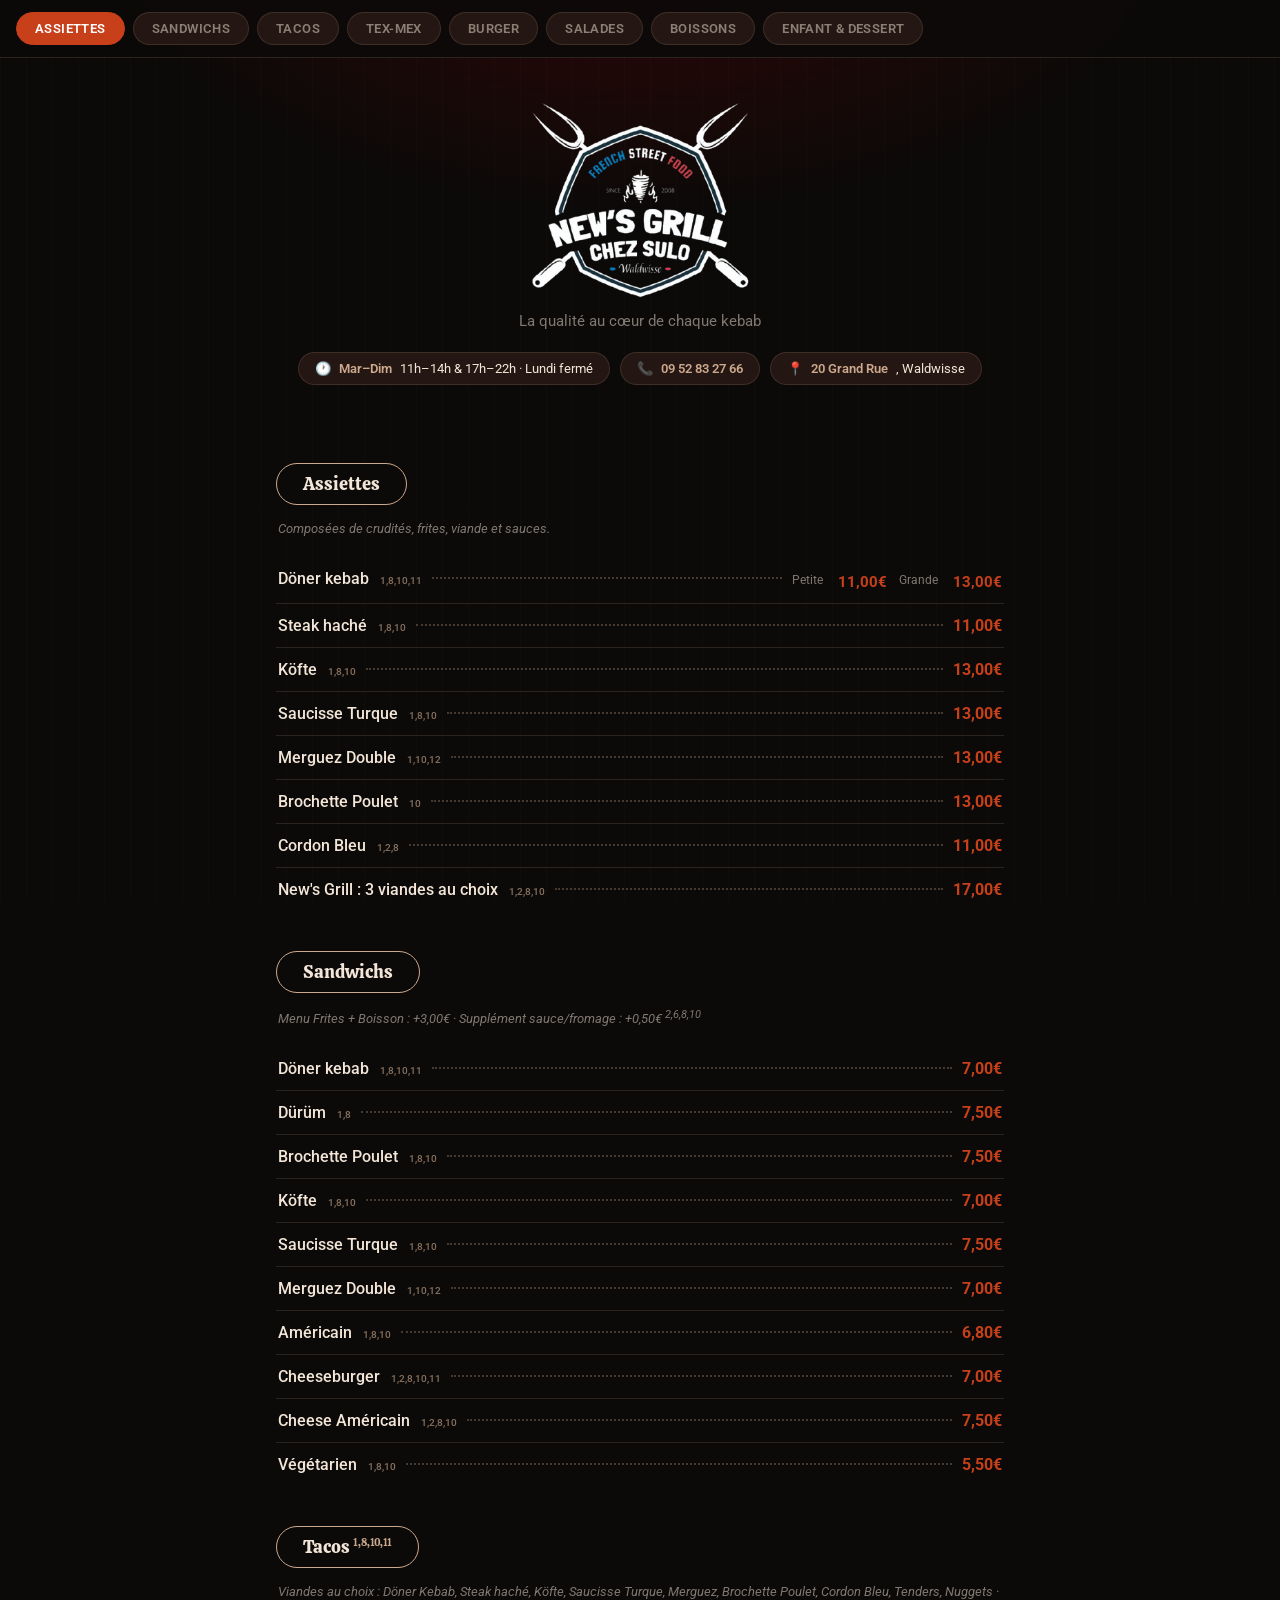
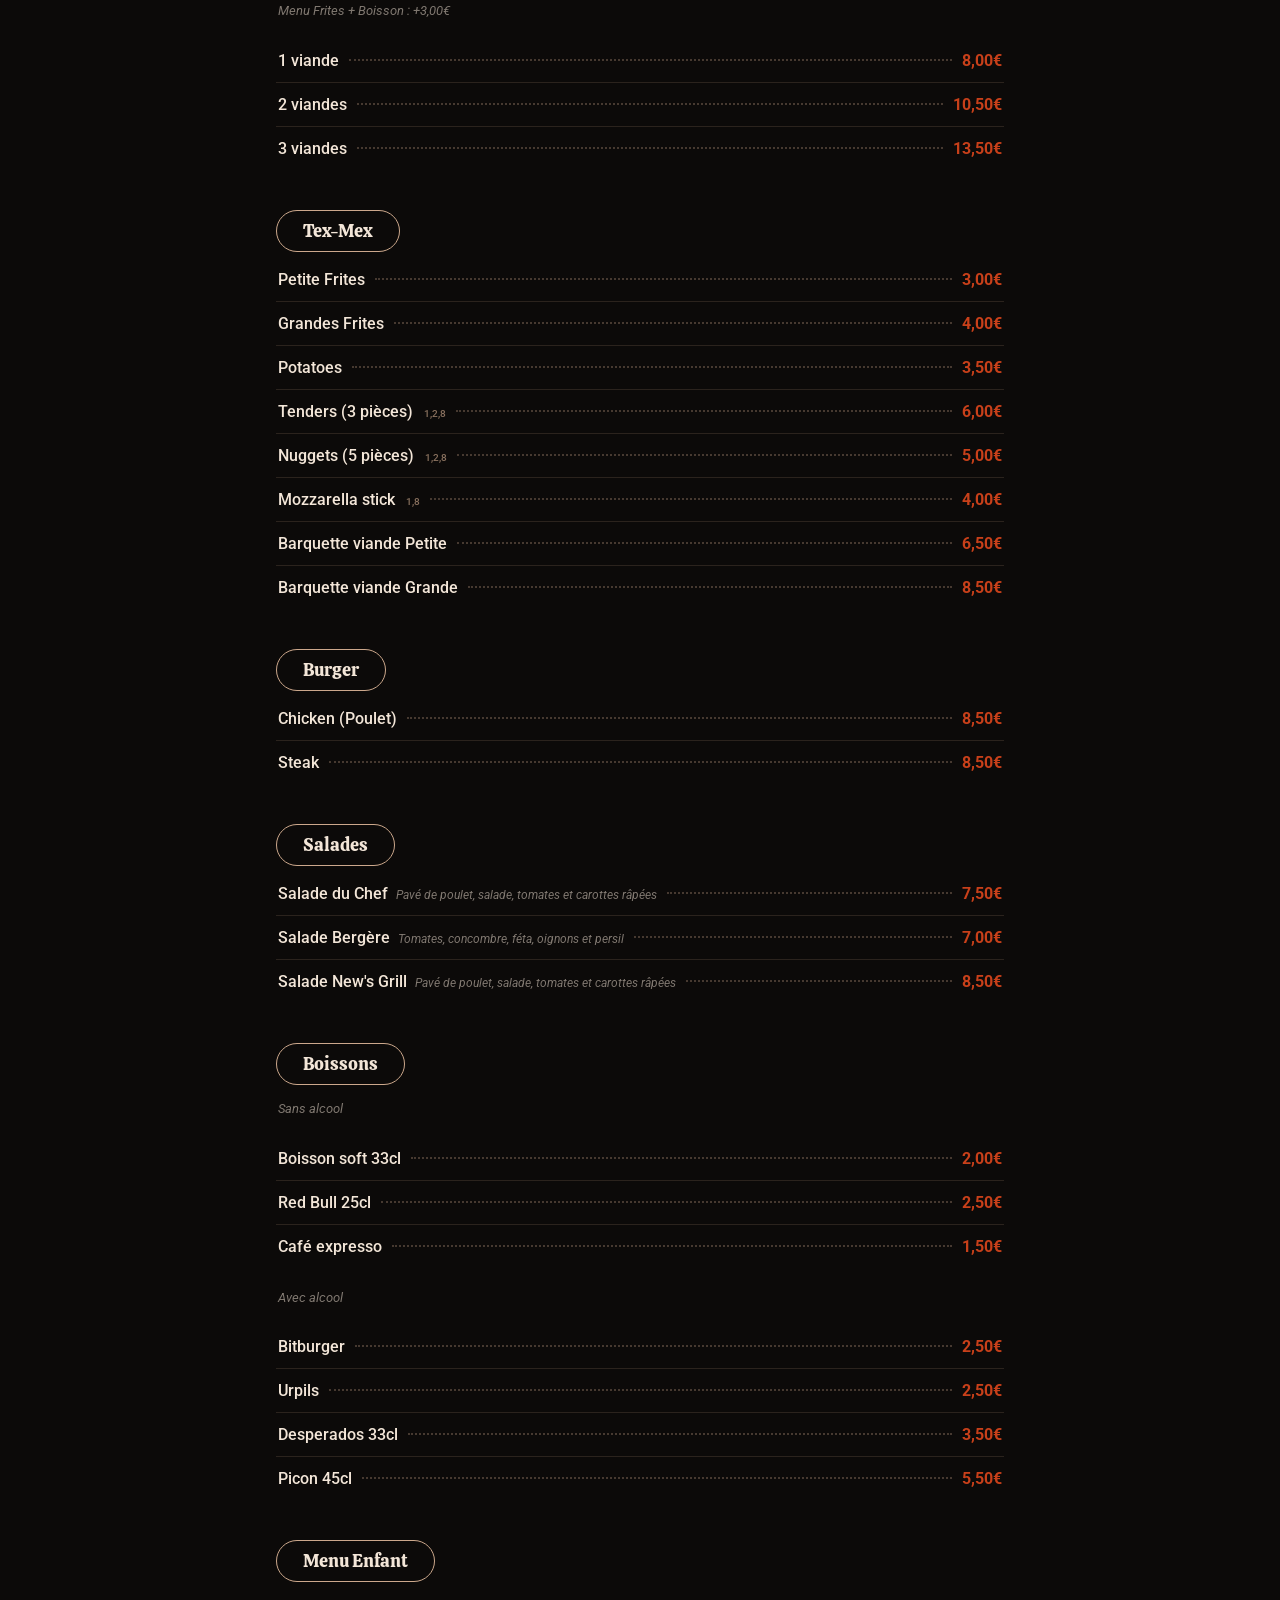
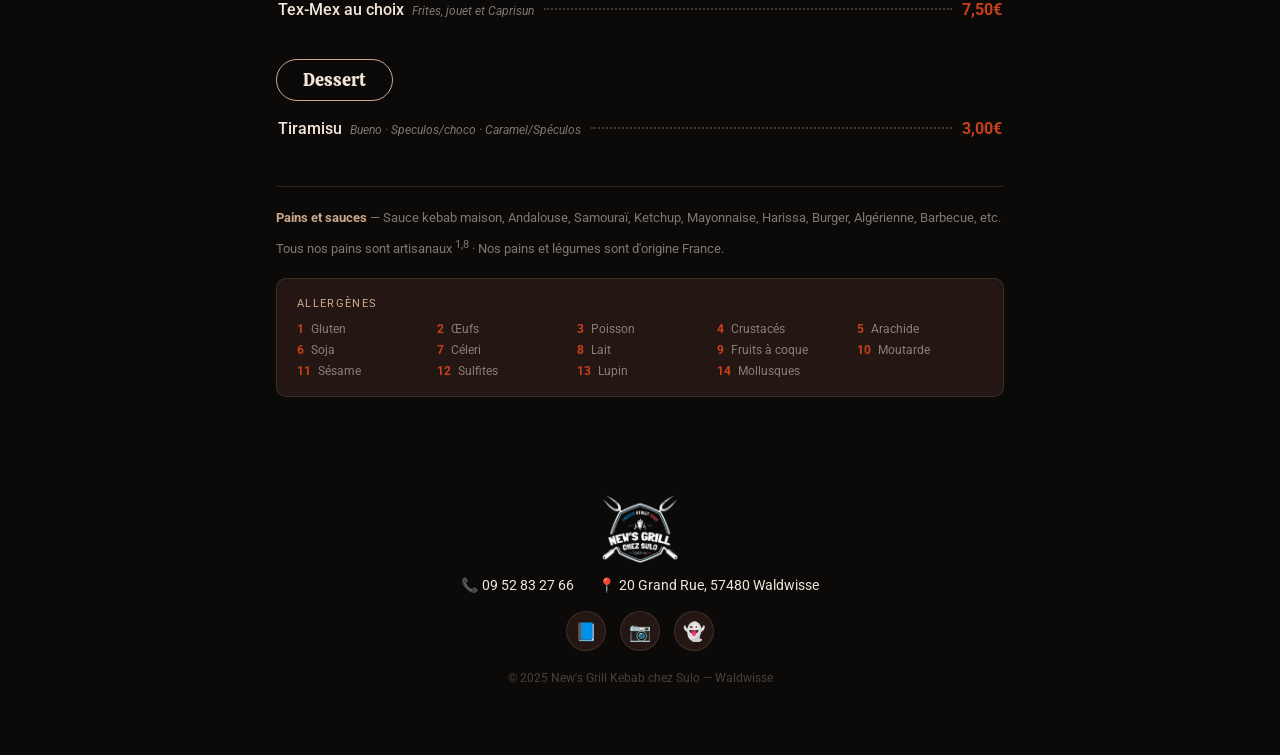
<file: carte-nfc.html>
<!DOCTYPE html>
<html lang="fr">
<head>
<meta charset="UTF-8">
<meta name="viewport" content="width=device-width, initial-scale=1, shrink-to-fit=no">
<title>Carte — New's Grill Kebab chez Sulo</title>
<meta name="description" content="Carte complète New's Grill Kebab chez Sulo — Waldwisse. Assiettes, sandwichs, tacos, tex-mex, burgers, salades, boissons.">
<meta name="robots" content="noindex, nofollow">
<link href="https://fonts.googleapis.com/css2?family=Calistoga&family=Roboto:wght@400;500;600;700;900&display=swap" rel="stylesheet">
<style>
  *, *::before, *::after { box-sizing: border-box; margin: 0; padding: 0; }

  :root {
    --noir:     #0C0A09;
    --braise:   #1c1210;
    --panel:    #241713;
    --rouge:    #970000;
    --ember:    #C8401A;
    --orange:   #AB4A00;
    --gold:     #CCA88C;
    --cream:    #F3E6D8;
    --line:     rgba(204,168,140,0.16);
    --muted:    rgba(243,230,216,0.5);
  }

  @media (prefers-reduced-motion: reduce) {
    * { animation: none !important; transition: none !important; }
  }

  html { scroll-behavior: smooth; }

  body {
    font-family: 'Roboto', sans-serif;
    background: var(--noir);
    color: var(--cream);
    -webkit-font-smoothing: antialiased;
    padding-bottom: 60px;
  }

  /* ── ambient ember glow ── */
  body::before {
    content: "";
    position: fixed;
    inset: 0;
    z-index: 0;
    pointer-events: none;
    background:
      radial-gradient(ellipse 900px 500px at 50% -10%, rgba(151,0,0,0.28) 0%, transparent 60%),
      repeating-linear-gradient(90deg, rgba(204,168,140,0.025) 0, rgba(204,168,140,0.025) 1px, transparent 1px, transparent 26px);
    animation: glow 8s ease-in-out infinite alternate;
  }
  @keyframes glow { from { opacity: 0.7; } to { opacity: 1; } }

  a { color: inherit; }

  /* ── STICKY CATEGORY NAV ── */
  .chip-nav-wrap {
    position: sticky;
    top: 0;
    z-index: 50;
    background: rgba(12,10,9,0.92);
    backdrop-filter: blur(6px);
    border-bottom: 1px solid var(--line);
  }
  .chip-nav {
    display: flex;
    gap: 8px;
    overflow-x: auto;
    padding: 12px 16px;
    scrollbar-width: none;
  }
  .chip-nav::-webkit-scrollbar { display: none; }
  .chip {
    flex: 0 0 auto;
    padding: 8px 18px;
    border-radius: 40px;
    background: var(--panel);
    border: 1px solid var(--line);
    color: var(--muted);
    font-size: 0.82em;
    font-weight: 600;
    letter-spacing: 0.03em;
    text-decoration: none;
    text-transform: uppercase;
    white-space: nowrap;
    transition: background 0.2s, color 0.2s, border-color 0.2s;
  }
  .chip.active, .chip:hover {
    background: var(--ember);
    border-color: var(--ember);
    color: #fff;
  }

  /* ── HERO ── */
  .hero {
    position: relative;
    z-index: 1;
    text-align: center;
    padding: 44px 20px 34px;
  }
  .hero-logo {
    width: min(220px, 55vw);
    height: auto;
    margin: 0 auto;
    display: block;
  }
  .hero-badge {
    display: inline-flex;
    align-items: center;
    gap: 8px;
    padding: 5px 16px;
    border: 1px solid var(--line);
    border-radius: 40px;
    font-size: 0.68em;
    letter-spacing: 0.14em;
    text-transform: uppercase;
    color: var(--gold);
    margin-bottom: 18px;
  }
  .hero h1 {
    font-family: 'Calistoga', sans-serif;
    font-size: clamp(2rem, 8vw, 2.8rem);
    line-height: 1.05;
    color: var(--cream);
    text-transform: uppercase;
  }
  .hero h1 span { color: var(--gold); font-size: 0.6em; display: block; font-family: 'Roboto', sans-serif; text-transform: none; letter-spacing: 0.08em; margin-top: 6px; }
  .hero-tagline { color: var(--muted); margin-top: 14px; font-size: 0.95em; }

  .hero-meta {
    display: flex;
    justify-content: center;
    gap: 10px;
    flex-wrap: wrap;
    margin-top: 22px;
  }
  .meta-pill {
    display: inline-flex;
    align-items: center;
    gap: 8px;
    background: var(--panel);
    border: 1px solid var(--line);
    padding: 8px 16px;
    border-radius: 40px;
    font-size: 0.82em;
    color: var(--cream);
    text-decoration: none;
  }
  .meta-pill b { color: var(--gold); font-weight: 600; }

  /* ── CONTENT ── */
  .content {
    position: relative;
    z-index: 1;
    max-width: 760px;
    margin: 0 auto;
    padding: 10px 16px 0;
  }

  .cat-section { padding: 34px 0 6px; scroll-margin-top: 64px; }
  .cat-pill {
    display: inline-block;
    background: var(--noir);
    border: 1.5px solid var(--gold);
    color: var(--cream);
    font-family: 'Calistoga', sans-serif;
    font-size: 1.15rem;
    padding: 8px 26px;
    border-radius: 40px;
    margin-bottom: 6px;
  }
  .cat-note { color: var(--muted); font-size: 0.82em; font-style: italic; margin: 8px 2px 18px; line-height: 1.5; }

  .row-list { display: flex; flex-direction: column; }
  .row {
    display: flex;
    align-items: baseline;
    gap: 10px;
    padding: 12px 2px;
    border-bottom: 1px solid var(--line);
  }
  .row:last-child { border-bottom: none; }
  .row-name {
    display: flex;
    flex-direction: column;
    color: var(--cream);
    font-size: 1em;
    font-weight: 500;
  }
  .row-name sup { color: var(--gold); opacity: 0.65; font-size: 0.62em; margin-left: 3px; }
  .row-desc { color: var(--muted); font-size: 0.78em; font-style: italic; margin-top: 3px; font-weight: 400; }
  .row-dots { flex: 1; min-width: 16px; border-bottom: 2px dotted rgba(204,168,140,0.3); transform: translateY(-5px); }
  .row-price {
    color: var(--ember);
    font-weight: 700;
    font-variant-numeric: tabular-nums;
    white-space: nowrap;
    font-size: 1em;
  }
  .row-price-double {
    display: flex;
    gap: 12px;
    white-space: nowrap;
    font-weight: 700;
    color: var(--ember);
    font-size: 0.92em;
  }
  .row-price-double b { color: var(--muted); font-weight: 400; font-size: 0.82em; margin-right: 3px; }
  .row.wrap-row { flex-wrap: wrap; }

  /* ── FOOTNOTES ── */
  .footnote-block {
    margin: 30px 0 0;
    padding: 20px 0;
    border-top: 1px solid var(--line);
  }
  .footnote-block p { color: var(--muted); font-size: 0.82em; line-height: 1.7; margin-bottom: 6px; }
  .footnote-block strong { color: var(--gold); }

  .allergen-box {
    margin-top: 18px;
    padding: 18px 20px;
    background: var(--panel);
    border: 1px solid var(--line);
    border-radius: 10px;
  }
  .allergen-title { display: block; text-transform: uppercase; font-size: 0.7em; letter-spacing: 0.12em; color: var(--gold); margin-bottom: 12px; }
  .allergen-grid { display: grid; grid-template-columns: repeat(auto-fill, minmax(120px, 1fr)); gap: 7px 14px; }
  .allergen-grid span { color: var(--muted); font-size: 0.76em; }
  .allergen-grid b { color: var(--ember); margin-right: 4px; }

  /* ── FOOTER ── */
  footer {
    position: relative;
    z-index: 1;
    margin-top: 48px;
    text-align: center;
    padding: 30px 20px 10px;
  }
  .foot-logo-img { height: 68px; width: auto; margin: 0 auto 14px; display: block; }
  .foot-contacts { display: flex; justify-content: center; gap: 24px; flex-wrap: wrap; font-size: 0.88em; color: var(--muted); margin-bottom: 18px; }
  .foot-contacts a { text-decoration: none; color: var(--cream); }
  .foot-contacts a:hover { color: var(--ember); }
  .socials { display: flex; justify-content: center; gap: 14px; margin-bottom: 20px; }
  .social-btn {
    width: 40px; height: 40px;
    border-radius: 50%;
    display: flex; align-items: center; justify-content: center;
    background: var(--panel);
    border: 1px solid var(--line);
    font-size: 18px;
    text-decoration: none;
    transition: transform 0.2s, border-color 0.2s;
  }
  .social-btn:hover { transform: translateY(-2px); border-color: var(--ember); }
  .foot-copy { color: rgba(243,230,216,0.25); font-size: 0.75em; }

  /* ── SCROLL TOP ── */
  .top-btn {
    position: fixed;
    bottom: 20px; right: 20px;
    width: 44px; height: 44px;
    border-radius: 50%;
    background: var(--ember);
    color: #fff;
    display: flex; align-items: center; justify-content: center;
    text-decoration: none;
    font-size: 22px;
    box-shadow: 0 4px 14px rgba(0,0,0,0.4);
    opacity: 0;
    pointer-events: none;
    transition: opacity 0.25s;
    z-index: 60;
  }
  .top-btn.visible { opacity: 1; pointer-events: auto; }

  @media (min-width: 640px) {
    .row-name { flex-direction: row; align-items: baseline; gap: 8px; }
    .row-desc { margin-top: 0; }
  }
</style>
</head>
<body>

<div class="chip-nav-wrap">
  <nav class="chip-nav" id="chipNav">
    <a href="#assiettes" class="chip">Assiettes</a>
    <a href="#sandwichs" class="chip">Sandwichs</a>
    <a href="#tacos" class="chip">Tacos</a>
    <a href="#texmex" class="chip">Tex-Mex</a>
    <a href="#burger" class="chip">Burger</a>
    <a href="#salades" class="chip">Salades</a>
    <a href="#boissons" class="chip">Boissons</a>
    <a href="#enfant" class="chip">Enfant &amp; Dessert</a>
  </nav>
</div>

<header class="hero">
  <img src="[data-uri]" alt="New's Grill Kebab chez Sulo — French Street Food, Waldwisse" class="hero-logo">
  <p class="hero-tagline">La qualité au cœur de chaque kebab</p>
  <div class="hero-meta">
    <span class="meta-pill">🕐 <b>Mar–Dim</b> 11h–14h &amp; 17h–22h · Lundi fermé</span>
    <a href="tel:+33952832766" class="meta-pill">📞 <b>09 52 83 27 66</b></a>
    <a href="https://maps.google.com/?q=New%27s+Grill+Kebab+chez+Sulo,+20+Grand+Rue,+57480+Waldwisse" target="_blank" class="meta-pill">📍 <b>20 Grand Rue</b>, Waldwisse</a>
  </div>
</header>

<main class="content">

  <section class="cat-section" id="assiettes">
    <span class="cat-pill">Assiettes</span>
    <p class="cat-note">Composées de crudités, frites, viande et sauces.</p>
    <div class="row-list">
      <div class="row wrap-row">
        <span class="row-name">Döner kebab <sup>1,8,10,11</sup></span>
        <span class="row-dots"></span>
        <span class="row-price-double"><b>Petite</b> 11,00€ <b>Grande</b> 13,00€</span>
      </div>
      <div class="row"><span class="row-name">Steak haché <sup>1,8,10</sup></span><span class="row-dots"></span><span class="row-price">11,00€</span></div>
      <div class="row"><span class="row-name">Köfte <sup>1,8,10</sup></span><span class="row-dots"></span><span class="row-price">13,00€</span></div>
      <div class="row"><span class="row-name">Saucisse Turque <sup>1,8,10</sup></span><span class="row-dots"></span><span class="row-price">13,00€</span></div>
      <div class="row"><span class="row-name">Merguez Double <sup>1,10,12</sup></span><span class="row-dots"></span><span class="row-price">13,00€</span></div>
      <div class="row"><span class="row-name">Brochette Poulet <sup>10</sup></span><span class="row-dots"></span><span class="row-price">13,00€</span></div>
      <div class="row"><span class="row-name">Cordon Bleu <sup>1,2,8</sup></span><span class="row-dots"></span><span class="row-price">11,00€</span></div>
      <div class="row"><span class="row-name">New's Grill : 3 viandes au choix <sup>1,2,8,10</sup></span><span class="row-dots"></span><span class="row-price">17,00€</span></div>
    </div>
  </section>

  <section class="cat-section" id="sandwichs">
    <span class="cat-pill">Sandwichs</span>
    <p class="cat-note">Menu Frites + Boisson : +3,00€ · Supplément sauce/fromage : +0,50€ <sup>2,6,8,10</sup></p>
    <div class="row-list">
      <div class="row"><span class="row-name">Döner kebab <sup>1,8,10,11</sup></span><span class="row-dots"></span><span class="row-price">7,00€</span></div>
      <div class="row"><span class="row-name">Dürüm <sup>1,8</sup></span><span class="row-dots"></span><span class="row-price">7,50€</span></div>
      <div class="row"><span class="row-name">Brochette Poulet <sup>1,8,10</sup></span><span class="row-dots"></span><span class="row-price">7,50€</span></div>
      <div class="row"><span class="row-name">Köfte <sup>1,8,10</sup></span><span class="row-dots"></span><span class="row-price">7,00€</span></div>
      <div class="row"><span class="row-name">Saucisse Turque <sup>1,8,10</sup></span><span class="row-dots"></span><span class="row-price">7,50€</span></div>
      <div class="row"><span class="row-name">Merguez Double <sup>1,10,12</sup></span><span class="row-dots"></span><span class="row-price">7,00€</span></div>
      <div class="row"><span class="row-name">Américain <sup>1,8,10</sup></span><span class="row-dots"></span><span class="row-price">6,80€</span></div>
      <div class="row"><span class="row-name">Cheeseburger <sup>1,2,8,10,11</sup></span><span class="row-dots"></span><span class="row-price">7,00€</span></div>
      <div class="row"><span class="row-name">Cheese Américain <sup>1,2,8,10</sup></span><span class="row-dots"></span><span class="row-price">7,50€</span></div>
      <div class="row"><span class="row-name">Végétarien <sup>1,8,10</sup></span><span class="row-dots"></span><span class="row-price">5,50€</span></div>
    </div>
  </section>

  <section class="cat-section" id="tacos">
    <span class="cat-pill">Tacos <sup style="color:var(--gold); font-size:0.55em">1,8,10,11</sup></span>
    <p class="cat-note">Viandes au choix : Döner Kebab, Steak haché, Köfte, Saucisse Turque, Merguez, Brochette Poulet, Cordon Bleu, Tenders, Nuggets · Menu Frites + Boisson : +3,00€</p>
    <div class="row-list">
      <div class="row"><span class="row-name">1 viande</span><span class="row-dots"></span><span class="row-price">8,00€</span></div>
      <div class="row"><span class="row-name">2 viandes</span><span class="row-dots"></span><span class="row-price">10,50€</span></div>
      <div class="row"><span class="row-name">3 viandes</span><span class="row-dots"></span><span class="row-price">13,50€</span></div>
    </div>
  </section>

  <section class="cat-section" id="texmex">
    <span class="cat-pill">Tex-Mex</span>
    <div class="row-list">
      <div class="row"><span class="row-name">Petite Frites</span><span class="row-dots"></span><span class="row-price">3,00€</span></div>
      <div class="row"><span class="row-name">Grandes Frites</span><span class="row-dots"></span><span class="row-price">4,00€</span></div>
      <div class="row"><span class="row-name">Potatoes</span><span class="row-dots"></span><span class="row-price">3,50€</span></div>
      <div class="row"><span class="row-name">Tenders (3 pièces) <sup>1,2,8</sup></span><span class="row-dots"></span><span class="row-price">6,00€</span></div>
      <div class="row"><span class="row-name">Nuggets (5 pièces) <sup>1,2,8</sup></span><span class="row-dots"></span><span class="row-price">5,00€</span></div>
      <div class="row"><span class="row-name">Mozzarella stick <sup>1,8</sup></span><span class="row-dots"></span><span class="row-price">4,00€</span></div>
      <div class="row"><span class="row-name">Barquette viande Petite</span><span class="row-dots"></span><span class="row-price">6,50€</span></div>
      <div class="row"><span class="row-name">Barquette viande Grande</span><span class="row-dots"></span><span class="row-price">8,50€</span></div>
    </div>
  </section>

  <section class="cat-section" id="burger">
    <span class="cat-pill">Burger</span>
    <div class="row-list">
      <div class="row"><span class="row-name">Chicken (Poulet)</span><span class="row-dots"></span><span class="row-price">8,50€</span></div>
      <div class="row"><span class="row-name">Steak</span><span class="row-dots"></span><span class="row-price">8,50€</span></div>
    </div>
  </section>

  <section class="cat-section" id="salades">
    <span class="cat-pill">Salades</span>
    <div class="row-list">
      <div class="row wrap-row">
        <span class="row-name">Salade du Chef<span class="row-desc">Pavé de poulet, salade, tomates et carottes râpées</span></span>
        <span class="row-dots"></span><span class="row-price">7,50€</span>
      </div>
      <div class="row wrap-row">
        <span class="row-name">Salade Bergère<span class="row-desc">Tomates, concombre, féta, oignons et persil</span></span>
        <span class="row-dots"></span><span class="row-price">7,00€</span>
      </div>
      <div class="row wrap-row">
        <span class="row-name">Salade New's Grill<span class="row-desc">Pavé de poulet, salade, tomates et carottes râpées</span></span>
        <span class="row-dots"></span><span class="row-price">8,50€</span>
      </div>
    </div>
  </section>

  <section class="cat-section" id="boissons">
    <span class="cat-pill">Boissons</span>
    <p class="cat-note">Sans alcool</p>
    <div class="row-list">
      <div class="row"><span class="row-name">Boisson soft 33cl</span><span class="row-dots"></span><span class="row-price">2,00€</span></div>
      <div class="row"><span class="row-name">Red Bull 25cl</span><span class="row-dots"></span><span class="row-price">2,50€</span></div>
      <div class="row"><span class="row-name">Café expresso</span><span class="row-dots"></span><span class="row-price">1,50€</span></div>
    </div>
    <p class="cat-note" style="margin-top:20px">Avec alcool</p>
    <div class="row-list">
      <div class="row"><span class="row-name">Bitburger</span><span class="row-dots"></span><span class="row-price">2,50€</span></div>
      <div class="row"><span class="row-name">Urpils</span><span class="row-dots"></span><span class="row-price">2,50€</span></div>
      <div class="row"><span class="row-name">Desperados 33cl</span><span class="row-dots"></span><span class="row-price">3,50€</span></div>
      <div class="row"><span class="row-name">Picon 45cl</span><span class="row-dots"></span><span class="row-price">5,50€</span></div>
    </div>
  </section>

  <section class="cat-section" id="enfant">
    <span class="cat-pill">Menu Enfant</span>
    <div class="row-list">
      <div class="row wrap-row">
        <span class="row-name">Tex-Mex au choix<span class="row-desc">Frites, jouet et Caprisun</span></span>
        <span class="row-dots"></span><span class="row-price">7,50€</span>
      </div>
    </div>
    <span class="cat-pill" style="margin-top:28px">Dessert</span>
    <div class="row-list">
      <div class="row wrap-row">
        <span class="row-name">Tiramisu<span class="row-desc">Bueno · Speculos/choco · Caramel/Spéculos</span></span>
        <span class="row-dots"></span><span class="row-price">3,00€</span>
      </div>
    </div>
  </section>

  <div class="footnote-block">
    <p><strong>Pains et sauces</strong> — Sauce kebab maison, Andalouse, Samouraï, Ketchup, Mayonnaise, Harissa, Burger, Algérienne, Barbecue, etc.</p>
    <p>Tous nos pains sont artisanaux <sup>1,8</sup> · Nos pains et légumes sont d'origine France.</p>

    <div class="allergen-box">
      <span class="allergen-title">Allergènes</span>
      <div class="allergen-grid">
        <span><b>1</b> Gluten</span><span><b>2</b> Œufs</span><span><b>3</b> Poisson</span><span><b>4</b> Crustacés</span>
        <span><b>5</b> Arachide</span><span><b>6</b> Soja</span><span><b>7</b> Céleri</span><span><b>8</b> Lait</span>
        <span><b>9</b> Fruits à coque</span><span><b>10</b> Moutarde</span><span><b>11</b> Sésame</span><span><b>12</b> Sulfites</span>
        <span><b>13</b> Lupin</span><span><b>14</b> Mollusques</span>
      </div>
    </div>
  </div>

</main>

<footer>
  <img src="[data-uri]" alt="New's Grill Kebab chez Sulo" class="foot-logo-img">
  <div class="foot-contacts">
    <a href="tel:+33952832766">📞 09 52 83 27 66</a>
    <a href="https://maps.google.com/?q=New%27s+Grill+Kebab+chez+Sulo,+20+Grand+Rue,+57480+Waldwisse" target="_blank">📍 20 Grand Rue, 57480 Waldwisse</a>
  </div>
  <div class="socials">
    <a class="social-btn" href="#" title="Facebook">📘</a>
    <a class="social-btn" href="#" title="Instagram">📷</a>
    <a class="social-btn" href="#" title="Snapchat">👻</a>
  </div>
  <p class="foot-copy">© 2025 New's Grill Kebab chez Sulo — Waldwisse</p>
</footer>

<a href="#top" class="top-btn" id="topBtn">&#8679;</a>

<script>
  // Scroll-to-top button
  var topBtn = document.getElementById('topBtn');
  window.addEventListener('scroll', function() {
    topBtn.classList.toggle('visible', window.scrollY > 500);
  });
  topBtn.addEventListener('click', function(e) {
    e.preventDefault();
    window.scrollTo({ top: 0, behavior: 'smooth' });
  });

  // Active chip highlight on scroll
  var sections = document.querySelectorAll('.cat-section');
  var chips = document.querySelectorAll('.chip');
  var chipMap = {};
  chips.forEach(function(c) { chipMap[c.getAttribute('href').slice(1)] = c; });

  var observer = new IntersectionObserver(function(entries) {
    entries.forEach(function(entry) {
      if (entry.isIntersecting) {
        chips.forEach(function(c) { c.classList.remove('active'); });
        var chip = chipMap[entry.target.id];
        if (chip) {
          chip.classList.add('active');
          chip.scrollIntoView({ behavior: 'smooth', inline: 'center', block: 'nearest' });
        }
      }
    });
  }, { rootMargin: '-40% 0px -50% 0px', threshold: 0 });

  sections.forEach(function(s) { observer.observe(s); });
</script>

</body>
</html>
</file>
